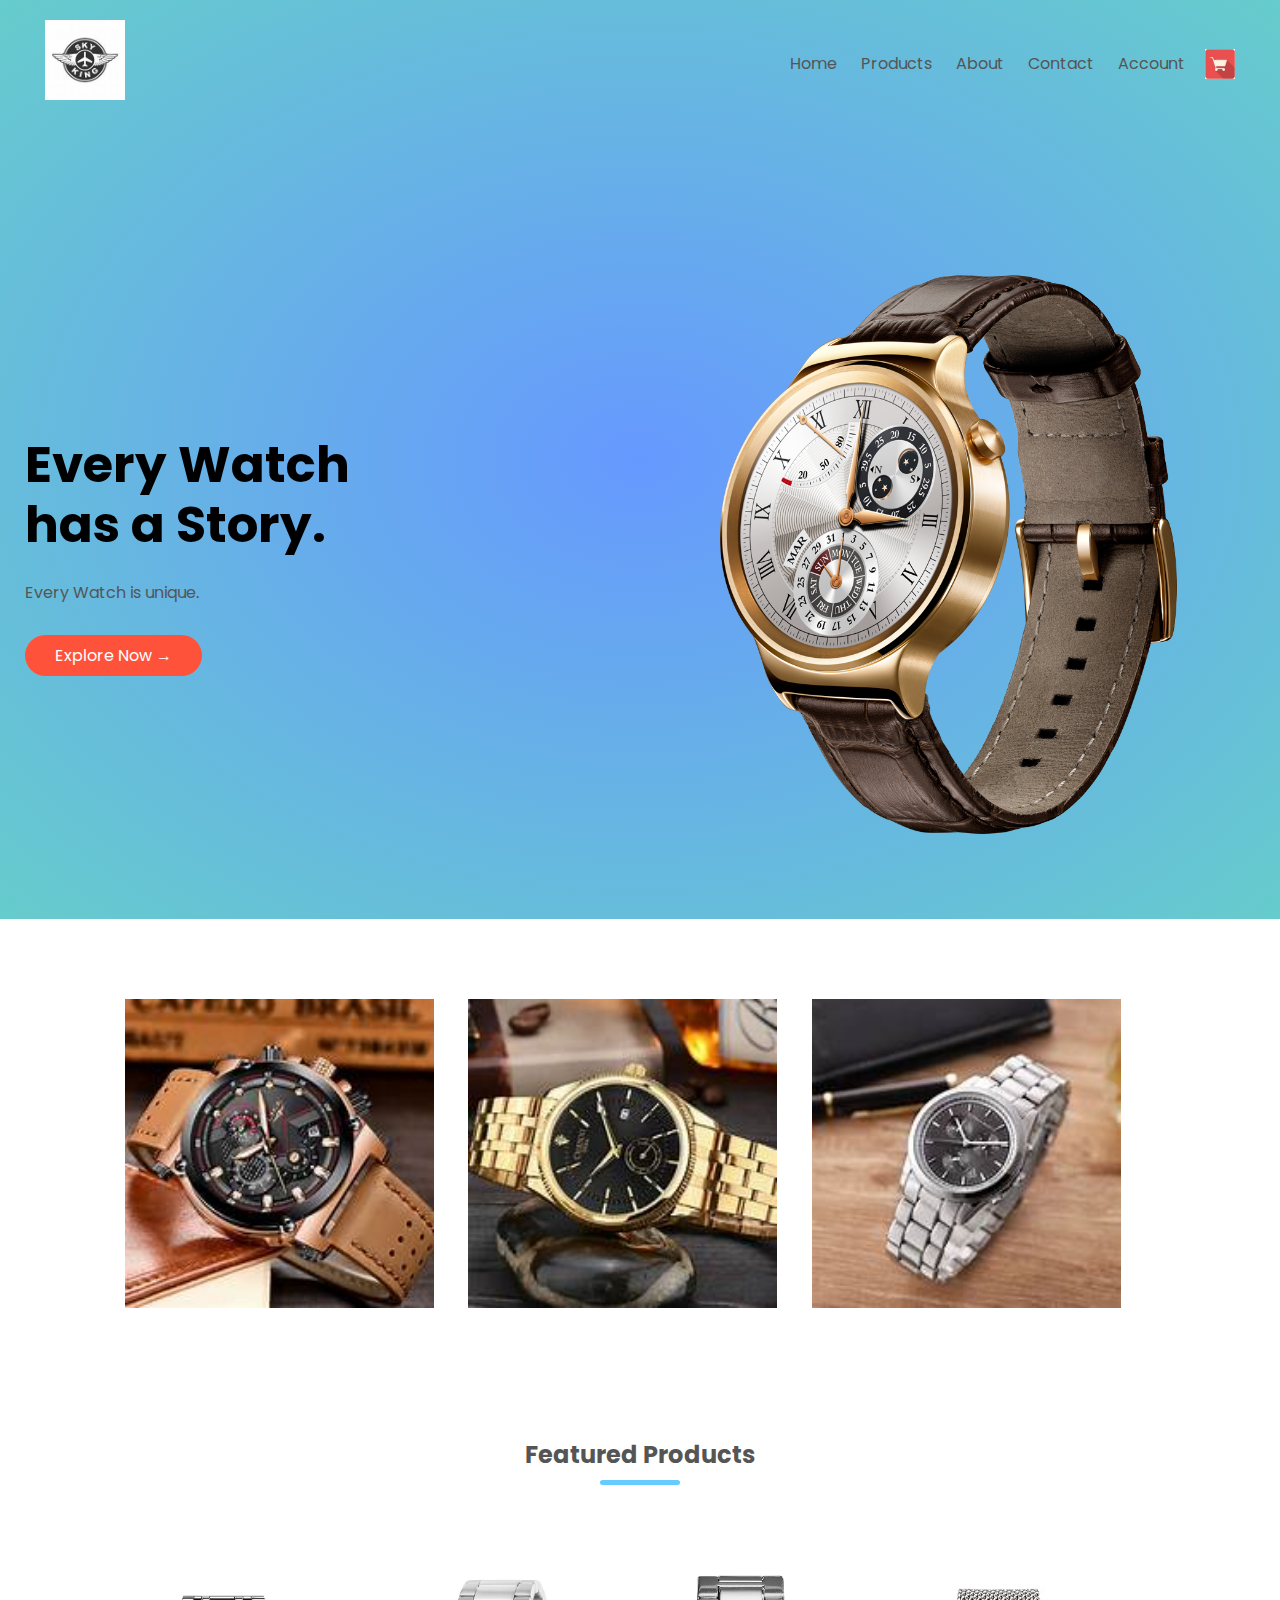
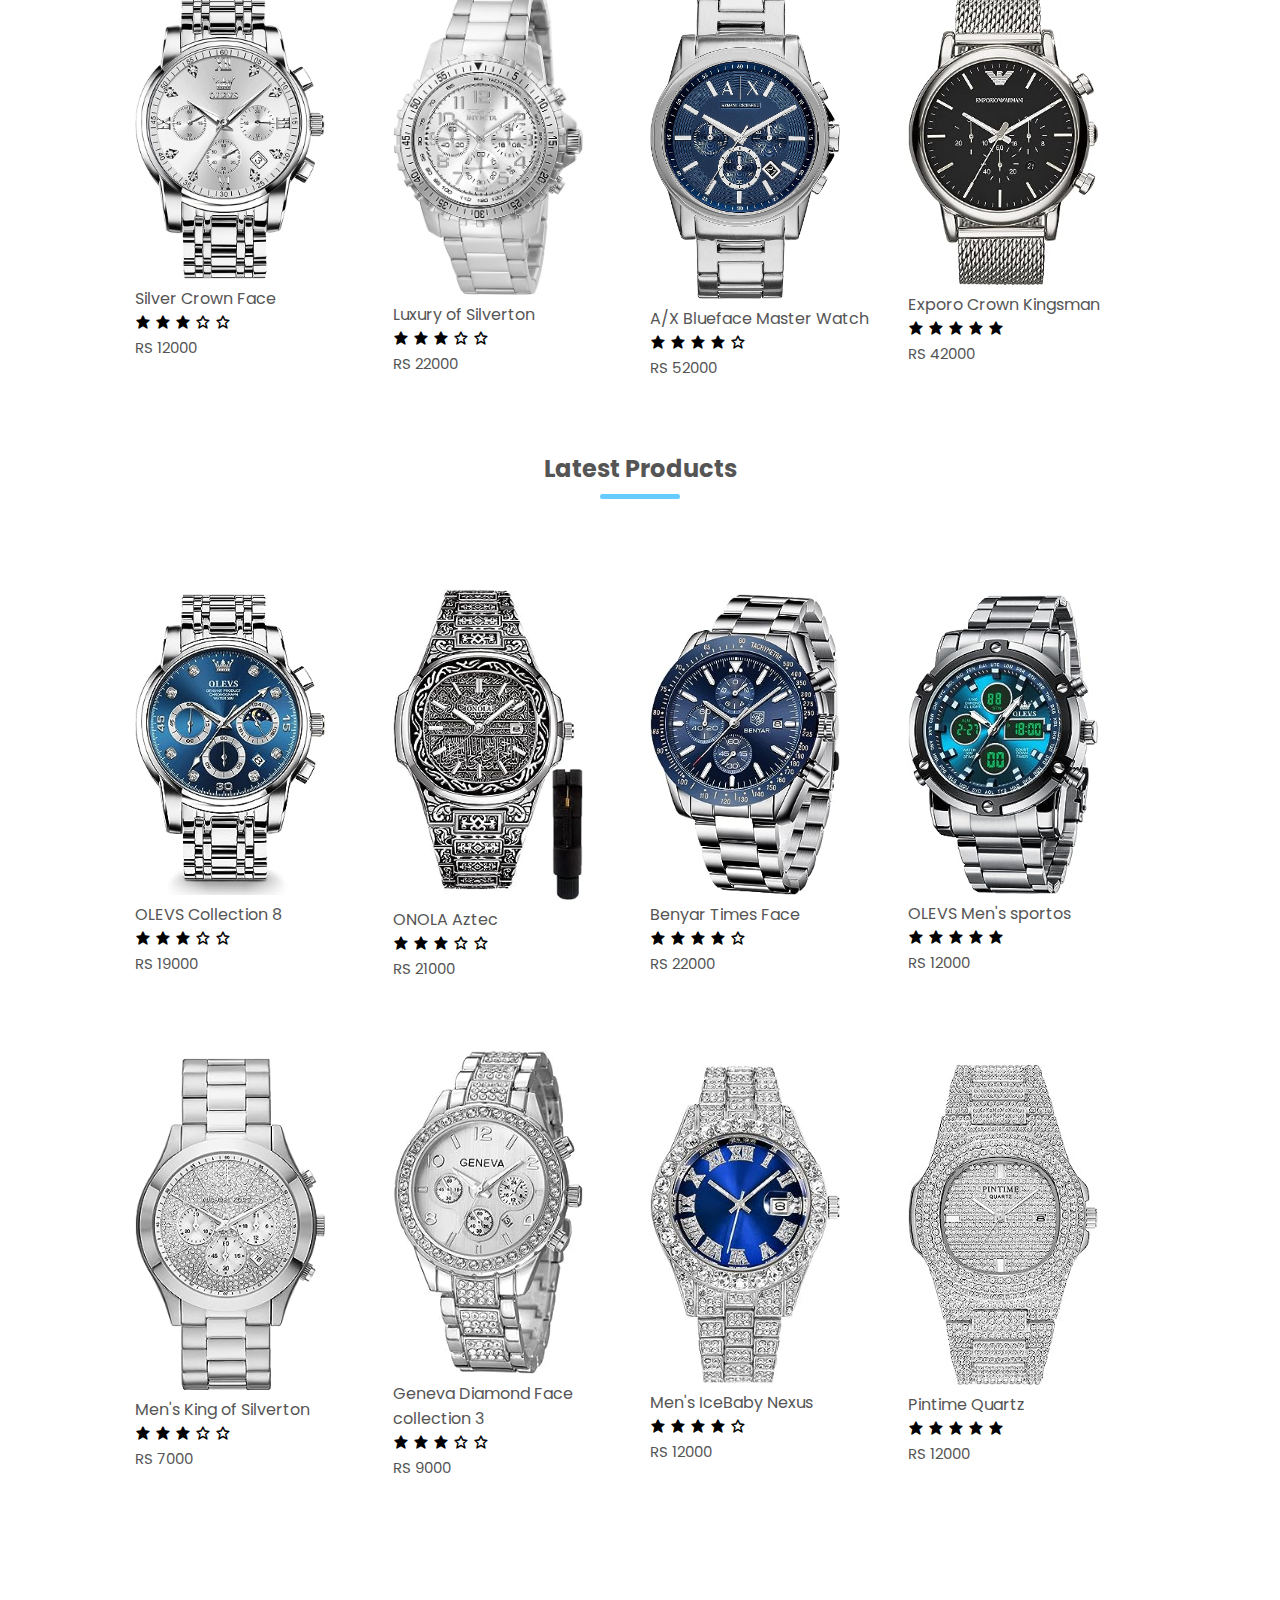
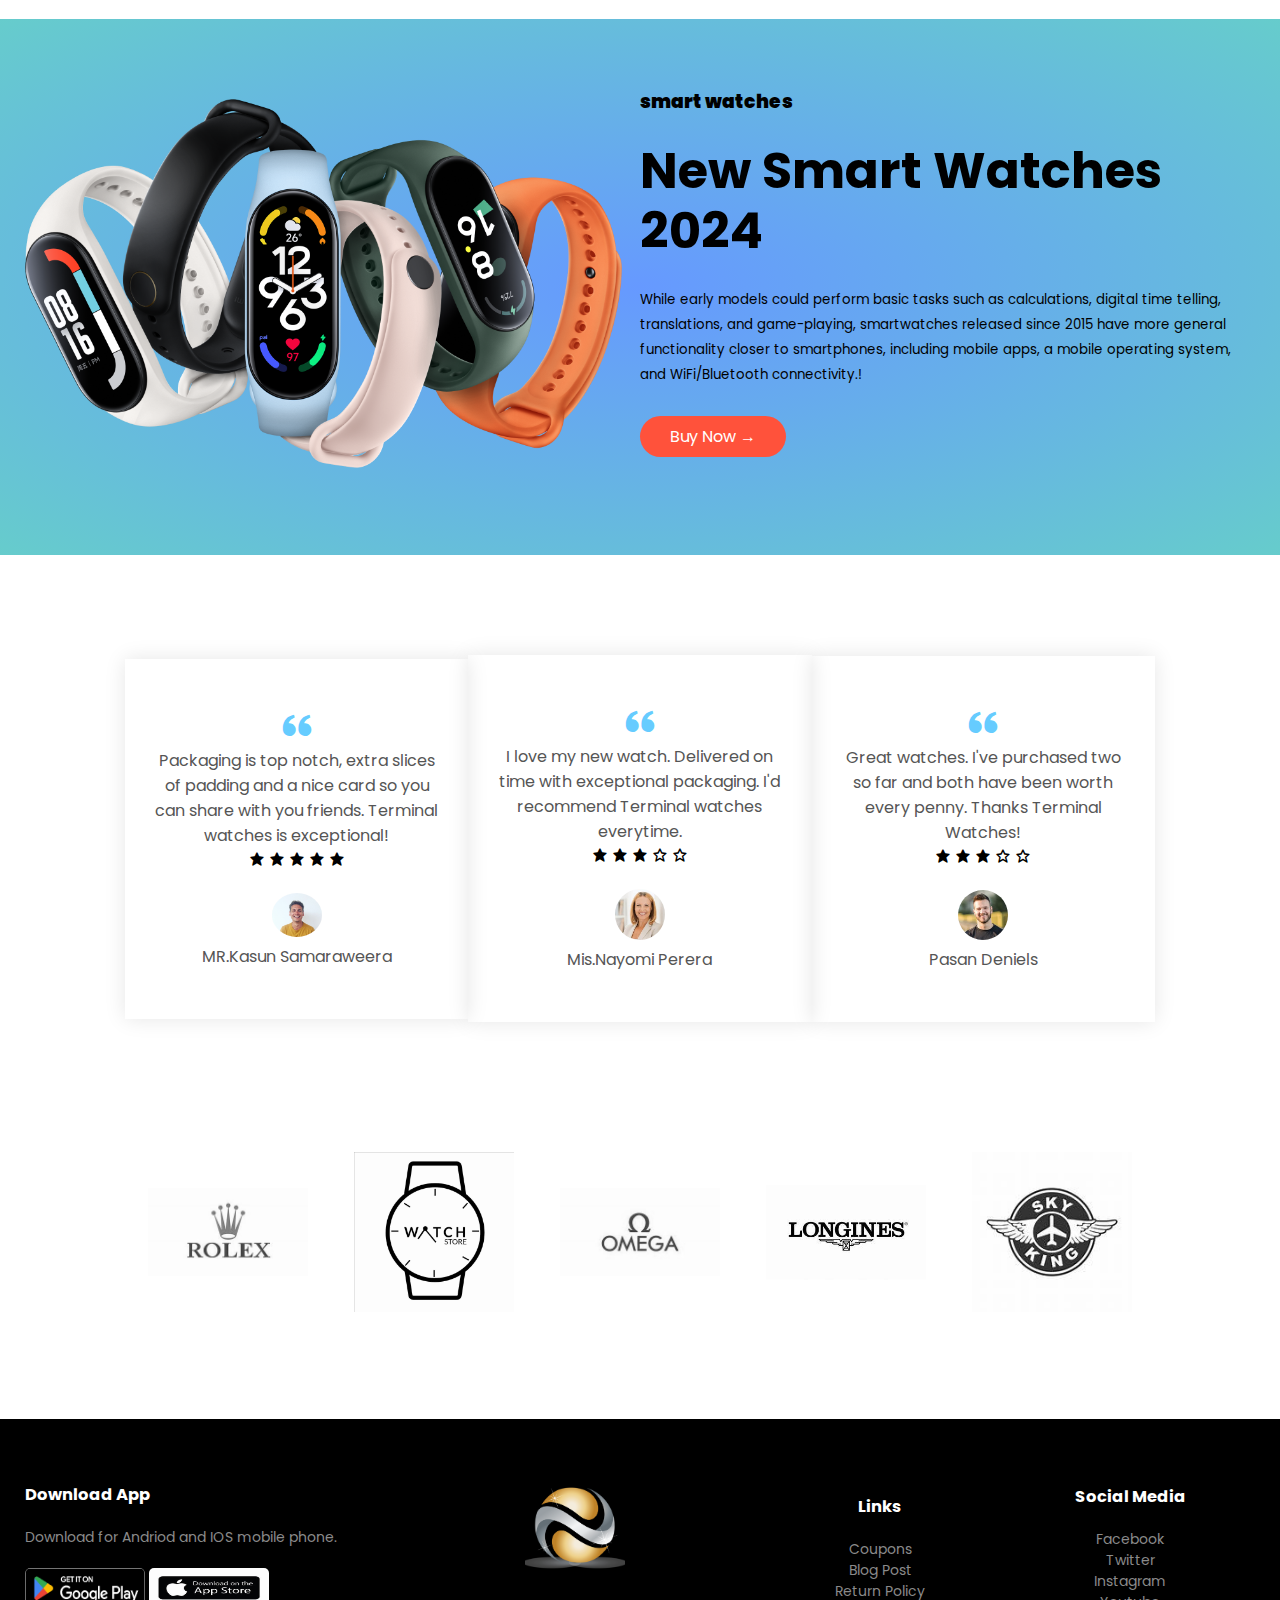
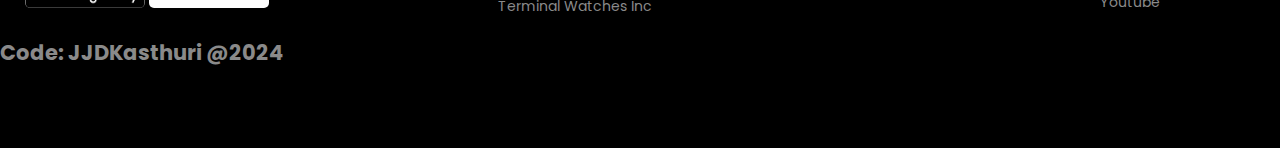
<file: index.html>
<!DOCTYPE html>
<html lang="en">
  <head>
    <meta charset="UTF-8">
    <meta name = "viewport" content="width=device-width, initial-scale=1.0">
    <title>Shopping</title>
    <link rel="stylesheet" href="style.css">
    <link rel="stylesheet"  href='https://unpkg.com/boxicons@2.1.4/css/boxicons.min.css'>
  </head>

  <body>

    <div class ="header">

      <div class = "container">
        <div class ="navbar">
          <div class="logo">
            <img src ="images/logo5.jpg" width="80px">
          </div>

          <nav>
            <ul id ="MenuItems">
              <li><a href="Ecommerce.html">Home</a></li>
              <li><a href="Products.html">Products</a></li>
              <li><a href="">About</a></li>
              <li><a href="">Contact</a></li>
              <li><a href="">Account</a></li>
            </ul>
          </nav>

          <img src ="images/cart.jpg" width = " 30px" height = "30px">
          <img src ="images/menu.png" class ="menu" onclick = "menutoggle()">
        </div>

        <div class ="row">
          <div class="col-2">
            <h1>Every Watch <br> has a Story. </h1>
            <p>Every Watch is unique.
            </p>
            <a href="" class ="btn">Explore Now &#8594 </a>
          </div>

          <div class="col-2">
            <img src = "images/image1.png">
          </div>
        </div>
      </div>
    </div>

    <!------------------------------------------------------features---------------------------------------------------------------------------------->


    <div class = "categories">
      <div class = "small-container">
        <div class="row">
          <div class="col-3">
            <img src = "images/cat1.jpg">
          </div>
          <div class="col-3">
            <img src = "images/cat2.jpg">
          </div>
          <div class="col-3">
            <img src = "images/cat3.jpg">
          </div>
        </div>
      </div>
    </div>

    <!-----------------------------------------------------feature products---------------------------------------------------------------------------->


    <div class ="small-container">
      <h2 class = "title">Featured Products</h2>
      <div class="row">
        <div class = "col-4">
          <a href ="ProductDetails2.html">  <img src="images/product-1.jpg"></a>
          <h4>Silver Crown Face</h4>
          <div class="rating">
            <i class='bx bxs-star' ></i>
            <i class='bx bxs-star' ></i>
            <i class='bx bxs-star' ></i>
            <i class='bx bx-star'></i>
            <i class='bx bx-star'></i>
          </div>
          <p>RS 12000</p>
        </div>

        <div class = "col-4">
          <img src="images/product-2.jpg">
          <h4>Luxury of Silverton</h4>
          <div class="rating">
            <i class='bx bxs-star' ></i>
            <i class='bx bxs-star' ></i>
            <i class='bx bxs-star' ></i>
            <i class='bx bx-star'></i>
            <i class='bx bx-star'></i>
          </div>
          <p>RS 22000</p>
        </div>

        <div class = "col-4">
          <img src="images/product-3.jpg">
          <h4>A/X Blueface Master Watch</h4>
          <div class="rating">
            <i class='bx bxs-star' ></i>
            <i class='bx bxs-star' ></i>
            <i class='bx bxs-star' ></i>
            <i class='bx bxs-star' ></i>
            <i class='bx bx-star'></i>
          </div>
          <p>RS 52000</p>
        </div>

        <div class = "col-4">
          <img src="images/product-4.jpg">
          <br>  
          <h4>Exporo Crown Kingsman</h4>
          <div class="rating">
            <i class='bx bxs-star' ></i>
            <i class='bx bxs-star' ></i>
            <i class='bx bxs-star' ></i>
            <i class='bx bxs-star' ></i>
            <i class='bx bxs-star' ></i>
          </div>
          <p>RS 42000</p>
        </div>
      </div>

      <h2 class = "title">Latest Products</h2>
      <div class="row">
        <div class = "col-4">
          <a href ="ProductDetails.html"> <img src="images/product-5.jpg"></a>
          <h4>OLEVS Collection 8</h4>
          <div class="rating">
            <i class='bx bxs-star' ></i>
            <i class='bx bxs-star' ></i>
            <i class='bx bxs-star' ></i>
            <i class='bx bx-star'></i>
            <i class='bx bx-star'></i>
          </div>
          <p>RS 19000</p>
        </div>

        <div class = "col-4">
          <img src="images/product-6.jpg">
          <h4>ONOLA Aztec</h4>
          <div class="rating">
            <i class='bx bxs-star' ></i>
            <i class='bx bxs-star' ></i>
            <i class='bx bxs-star' ></i>
            <i class='bx bx-star'></i>
            <i class='bx bx-star'></i>
          </div>
          <p>RS 21000</p>
        </div>

        <div class = "col-4">
          <img src="images/product-7.jpg">
          <h4>Benyar Times Face</h4>
          <div class="rating">
            <i class='bx bxs-star' ></i>
            <i class='bx bxs-star' ></i>
            <i class='bx bxs-star' ></i>
            <i class='bx bxs-star' ></i>
            <i class='bx bx-star'></i>
          </div>
          <p>RS 22000</p>
        </div>

        <div class = "col-4">
          <img src="images/product-8.jpg">
          <h4>OLEVS Men's sportos</h4>
          <div class="rating">
            <i class='bx bxs-star' ></i>
            <i class='bx bxs-star' ></i>
            <i class='bx bxs-star' ></i>
            <i class='bx bxs-star' ></i>
            <i class='bx bxs-star' ></i>
          </div>
          <p>RS 12000</p>
        </div>
      </div>

      <div class="row">
        <div class = "col-4">
          <img src="images/product-9.jpg">
          <h4>Men's King of Silverton</h4>
          <div class="rating">
            <i class='bx bxs-star' ></i>
            <i class='bx bxs-star' ></i>
            <i class='bx bxs-star' ></i>
            <i class='bx bx-star'></i>
            <i class='bx bx-star'></i>
          </div>
          <p>RS 7000</p>
        </div>

        <div class = "col-4">
          <img src="images/product-10.jpg">
          <h4>Geneva Diamond Face collection 3</h4>
          <div class="rating">
            <i class='bx bxs-star' ></i>
            <i class='bx bxs-star' ></i>
            <i class='bx bxs-star' ></i>
            <i class='bx bx-star'></i>
            <i class='bx bx-star'></i>
          </div>
          <p>RS 9000</p>
        </div>

        <div class = "col-4">
          <img src="images/product-11.jpg">
          <h4>Men's IceBaby Nexus</h4>
          <div class="rating">
            <i class='bx bxs-star' ></i>
            <i class='bx bxs-star' ></i>
            <i class='bx bxs-star' ></i>
            <i class='bx bxs-star' ></i>
            <i class='bx bx-star'></i>
          </div>
          <p>RS 12000</p>
        </div>

        <div class = "col-4">
          <img src="images/product-12.jpg">
          <h4>Pintime Quartz</h4>
          <div class="rating">
            <i class='bx bxs-star' ></i>
            <i class='bx bxs-star' ></i>
            <i class='bx bxs-star' ></i>
            <i class='bx bxs-star' ></i>
            <i class='bx bxs-star' ></i>
          </div>
          <p>RS 12000</p>
        </div>
      </div>
    </div>

    <!-------------------------------------------------------------offer------------------------------------------------------------------------------------->


    <div class="offer">
      <div class="small container">
        <div class="row">
          <div class="col-2">
            <img src ="images/exclusive.png" class =" offer-img" width ="97%">
          </div>

          <div class ="col-2">
            <p> <h3><b>smart watches</b></h3> </p>
            <h1> New Smart Watches 2024</h1>
            <small>While early models could perform basic tasks such as calculations, digital time telling, translations, and game-playing, smartwatches released since 2015 have more general functionality closer to smartphones, including mobile apps, a mobile operating system, and WiFi/Bluetooth connectivity.!<br>
            </small>
            <a href=""  class ="btn">Buy Now &#8594;</a>
          </div>
        </div>
      </div>
    </div>

    <!--------------------------------------------------------------Testimonial----------------------------------------------------------------------------------->


    <div class = "testimonial">
      <div class ="small-container">
        <div class="row">
          <div class = "col-3">
            <i class='bx bxs-quote-alt-left' ></i>
            <p>Packaging is top notch, extra slices of padding and a nice card so you can share with you friends.
              Terminal watches is exceptional!
            </p>
            <div class="rating">
              <i class='bx bxs-star' ></i>
              <i class='bx bxs-star' ></i>
              <i class='bx bxs-star' ></i>
              <i class='bx bxs-star'></i>
              <i class='bx bxs-star'></i>
            </div>
            <img src="images/user-1.png">
            <h4>MR.Kasun Samaraweera</h4>
          </div>

          <div class = "col-3">
            <i class='bx bxs-quote-alt-left' ></i>
            <p> I love my new watch. Delivered on time with exceptional packaging. I'd recommend Terminal watches everytime.
            </p>
            <div class="rating">
              <i class='bx bxs-star' ></i>
              <i class='bx bxs-star' ></i>
              <i class='bx bxs-star' ></i>
              <i class='bx bx-star'></i>
              <i class='bx bx-star'></i>
            </div>
            <img src="images/user-2.jpg">
            <h4>Mis.Nayomi Perera</h4>
          </div>

          <div class = "col-3">
            <i class='bx bxs-quote-alt-left' ></i>
            <p>Great watches. I've purchased two so far and both have been worth every penny. Thanks Terminal Watches!
            <div class="rating">
              <i class='bx bxs-star' ></i>
              <i class='bx bxs-star' ></i>
              <i class='bx bxs-star' ></i>
              <i class='bx bx-star'></i>
              <i class='bx bx-star'></i>
            </div>
            <img src="images/user-3.jpg"  >
            <h4>Pasan Deniels</h4>
          </div>
        </div>
      </div>
    </div>

    <!-------------------------------------------------------------Brands--------------------------------------------------------------------------------------->


    <div class ="brands">
      <div class="small-container">
        <div class="row">
          <div class="col-5">
            <img src ="images/logo1.jpg">
          </div>
          <div class="col-5">
            <img src ="images/logo2.jpg">
          </div>
          <div class="col-5">
            <img src ="images/logo3.jpg">
          </div>
          <div class="col-5">
            <img src ="images/logo4.jpg">
          </div>
          <div class="col-5">
            <img src ="images/logo5.jpg">
          </div>
        </div>
      </div>
    </div>

    <!----------------------------------------------------------------footer------------------------------------------------------------------------------------>


    <div class="footer">
      <div class = "container">
        <div class = "row">
          <div class ="footer-col-1">
            <h3>Download App</h3>
            <p>Download for Andriod and IOS mobile phone.</p>
            <div class ="app-logo">
              <img src ="images/app-logo.png">
              <img src ="images/app-store2.jpg">
            </div>
          </div>

          <div class ="footer-col-2">
            <img src ="images/logo.png">
            <p>Terminal Watches Inc</p>
          </div>

          <div class ="footer-col-3">
            <h3>Links</h3>
            <ul>
              <li>Coupons</li>
              <li>Blog Post</li>
              <li>Return Policy</li>
             
            </ul>
          </div>

          <div class ="footer-col-4">
            <h3>Social Media</h3>
            <ul>
              <li>Facebook</li>
              <li>Twitter</li>
              <li>Instagram</li>
              <li>Youtube</li>
            </ul>
            
          </div>
        </div>
      </div>
      <h2> Code: JJDKasthuri @2024</h2>
    </div>

    <script>
      var MenuItems = document.getElementById("MenuItems");
      
      MenuItems.style.maxHeight = "0px";
      
      function menutoggle(){
          if(MenuItems.style.maxHeight == "0px")
          {
              MenuItems.style.maxHeight = "200px";
          }
          else
          {
              MenuItems.style.maxHeight ="0px";
          }
      }
    </script>

  </body>
</html>
</file>
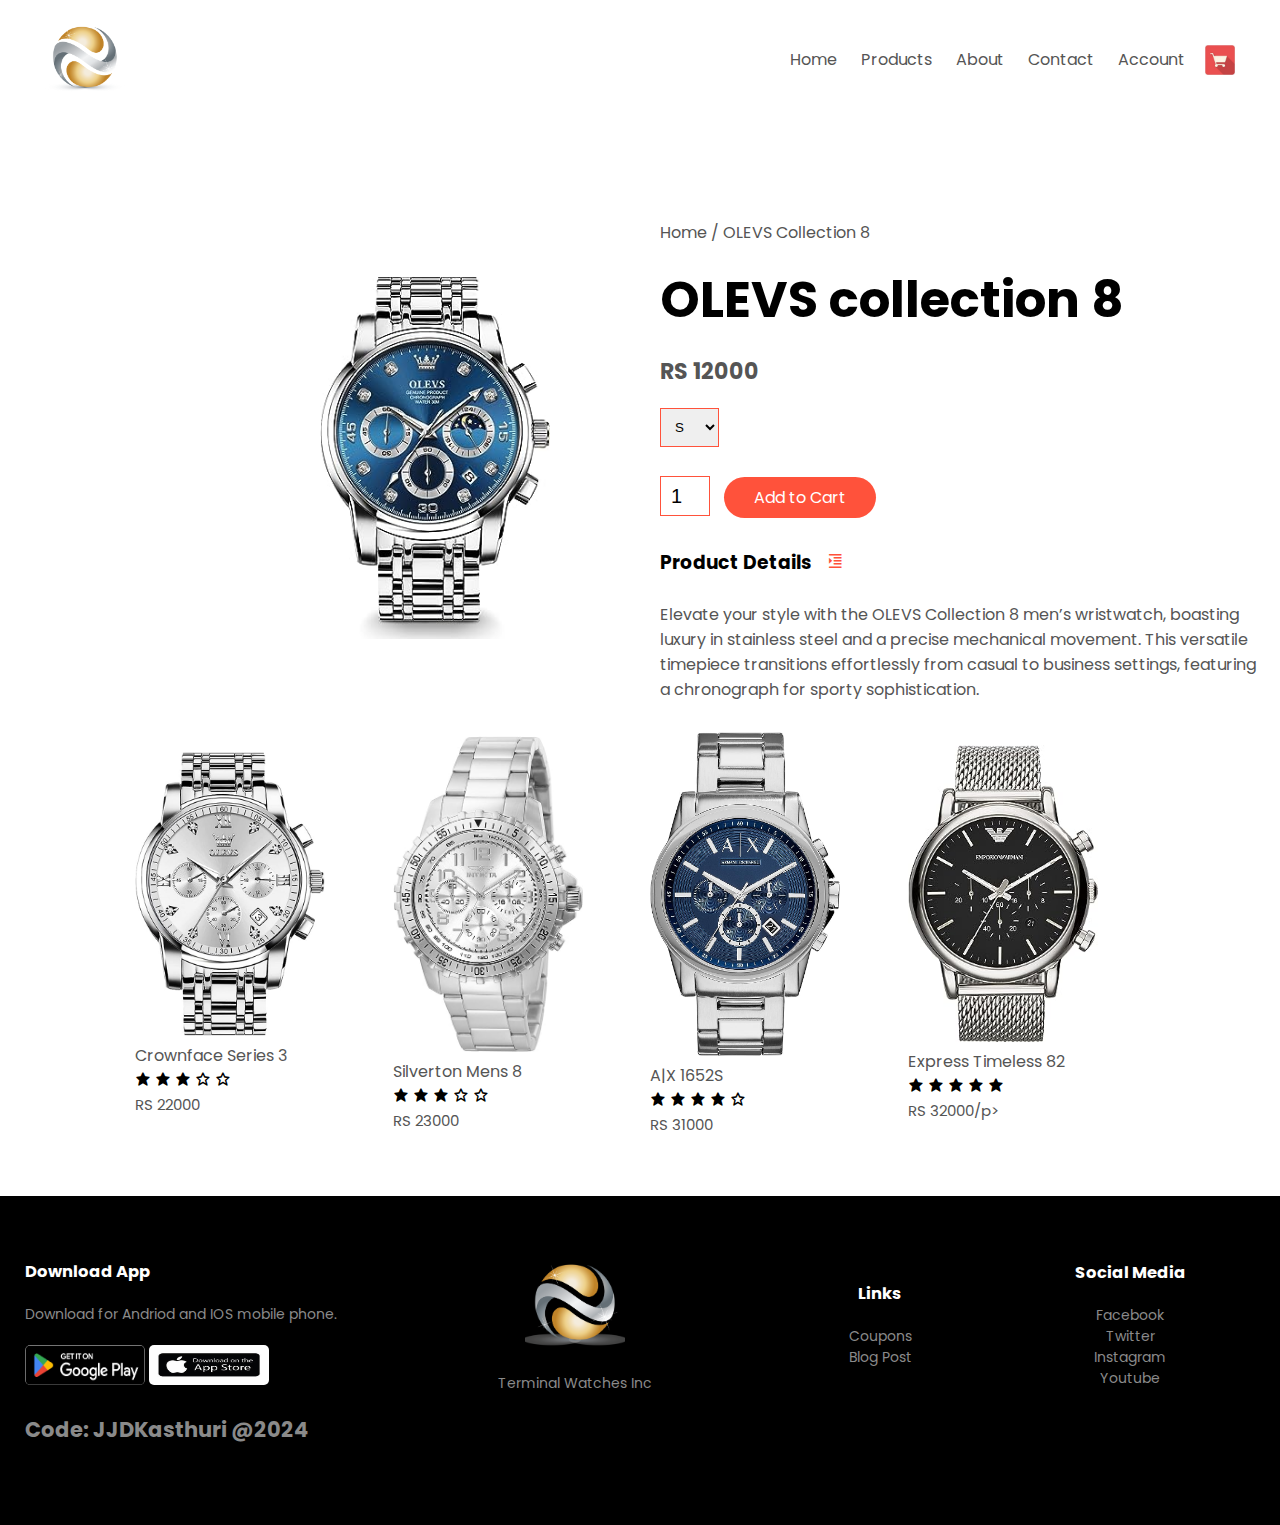
<file: ProductDetails.html>
<!DOCTYPE html>
<html lang="en">
  <head>
    <meta charset="UTF-8">
    <meta name = "viewport" content="width=device-width, initial-scale=1.0">
    <title>Products</title>
    <link rel="stylesheet" href="style.css">
    <link rel="stylesheet"  href='https://unpkg.com/boxicons@2.1.4/css/boxicons.min.css'>
  </head>
  <body>
    <div class = "container">
      <div class ="navbar">
        <div class="logo">
          <img src ="images/logo.png" width="80px">
        </div>
        <nav>
          <ul id ="MenuItems">
            <li><a href="Ecommerce.html">Home</a></li>
            <li><a href="Products.html">Products</a></li>
            <li><a href="">About</a></li>
            <li><a href="">Contact</a></li>
            <li><a href="">Account</a></li>
          </ul>
        </nav>
        <img src ="images/cart.jpg" width = " 30px" height = "30px">
        <img src ="images/menu.png" class ="menu" onclick = "menutoggle()">
      </div>
    </div>
    <!-----------single product------------>
    <div class = "small-Container single-product">
      <div class = "row">
        <div class = "col-2">
          <img src = "images/product-5.jpg" width ="50%" >
        </div>
        <div class = "col-2">
          <p>Home / OLEVS Collection 8</p>
          <h1>OLEVS collection 8</h1>
          <h4>RS 12000</h4>
          <select>
            <option>S</option>
            <option>M</option>
            <option>L</option>
            <option>XL</option>
          </select>
          <input type="number" value ="1">
          <a href ="" class = "btn"> Add to Cart</a>
          <h3>Product Details <i class='bx bx-right-indent'></i></h3>
          <br>
          <p>Elevate your style with the OLEVS Collection 8 men’s wristwatch, boasting luxury in stainless steel 
            and a precise mechanical movement. This versatile timepiece transitions effortlessly from casual
            to business settings, featuring a chronograph for sporty sophistication.
          </p>
        </div>
      </div>
    </div>
    <div class ="small-container">
      <div class="row">
        <div class = "col-4">
          <img src="images/product-1.jpg">
          <h4>Crownface Series 3</h4>
          <div class="rating">
            <i class='bx bxs-star' ></i>
            <i class='bx bxs-star' ></i>
            <i class='bx bxs-star' ></i>
            <i class='bx bx-star'></i>
            <i class='bx bx-star'></i>
          </div>
          <p>RS 22000</p>
        </div>
        <div class = "col-4">
          <img src="images/product-2.jpg">
          <h4>Silverton Mens 8</h4>
          <div class="rating">
            <i class='bx bxs-star' ></i>
            <i class='bx bxs-star' ></i>
            <i class='bx bxs-star' ></i>
            <i class='bx bx-star'></i>
            <i class='bx bx-star'></i>
          </div>
          <p>RS 23000</p>
        </div>
        <div class = "col-4">
          <img src="images/product-3.jpg">
          <h4>A|X 1652S</h4>
          <div class="rating">
            <i class='bx bxs-star' ></i>
            <i class='bx bxs-star' ></i>
            <i class='bx bxs-star' ></i>
            <i class='bx bxs-star' ></i>
            <i class='bx bx-star'></i>
          </div>
          <p>RS 31000</p>
        </div>
        <div class = "col-4">
          <img src="images/product-4.jpg">
          <h4>Express Timeless 82</h4>
          <div class="rating">
            <i class='bx bxs-star' ></i>
            <i class='bx bxs-star' ></i>
            <i class='bx bxs-star' ></i>
            <i class='bx bxs-star' ></i>
            <i class='bx bxs-star' ></i>
          </div>
          <p>RS 32000/p>
        </div>
      </div>
    </div>
    <!---------------footer----------------->
    <div class="footer">
      <div class = "container">
        <div class = "row">
          <div class ="footer-col-1">
            <h3>Download App</h3>
            <p>Download for Andriod and IOS mobile phone.</p>
            <div class ="app-logo">
              <img src ="images/app-logo.png">
              <img src ="images/app-store2.jpg">
            </div>
          </div>
          <div class ="footer-col-2">
            <img src ="images/logo.png">
            <p>Terminal Watches Inc</p>
          </div>
          <div class ="footer-col-3">
            <h3>Links</h3>
            <ul>
              <li>Coupons</li>
              <li>Blog Post</li>
             
            </ul>
          </div>
          <div class ="footer-col-4">
            <h3>Social Media</h3>
            <ul>
              <li>Facebook</li>
              <li>Twitter</li>
              <li>Instagram</li>
              <li>Youtube</li>
            </ul>
          </div>
        </div>
        <h2> Code: JJDKasthuri @2024</h2>
      </div>
    </div>
    <script>
      var MenuItems = document.getElementById("MenuItems");
      
      MenuItems.style.maxHeight = "0px";
      
      function menutoggle(){
          if(MenuItems.style.maxHeight == "0px")
          {
              MenuItems.style.maxHeight = "200px";
          }
          else
          {
              MenuItems.style.maxHeight ="0px";
          }
      }
    </script>
  </body>
</html>
</file>
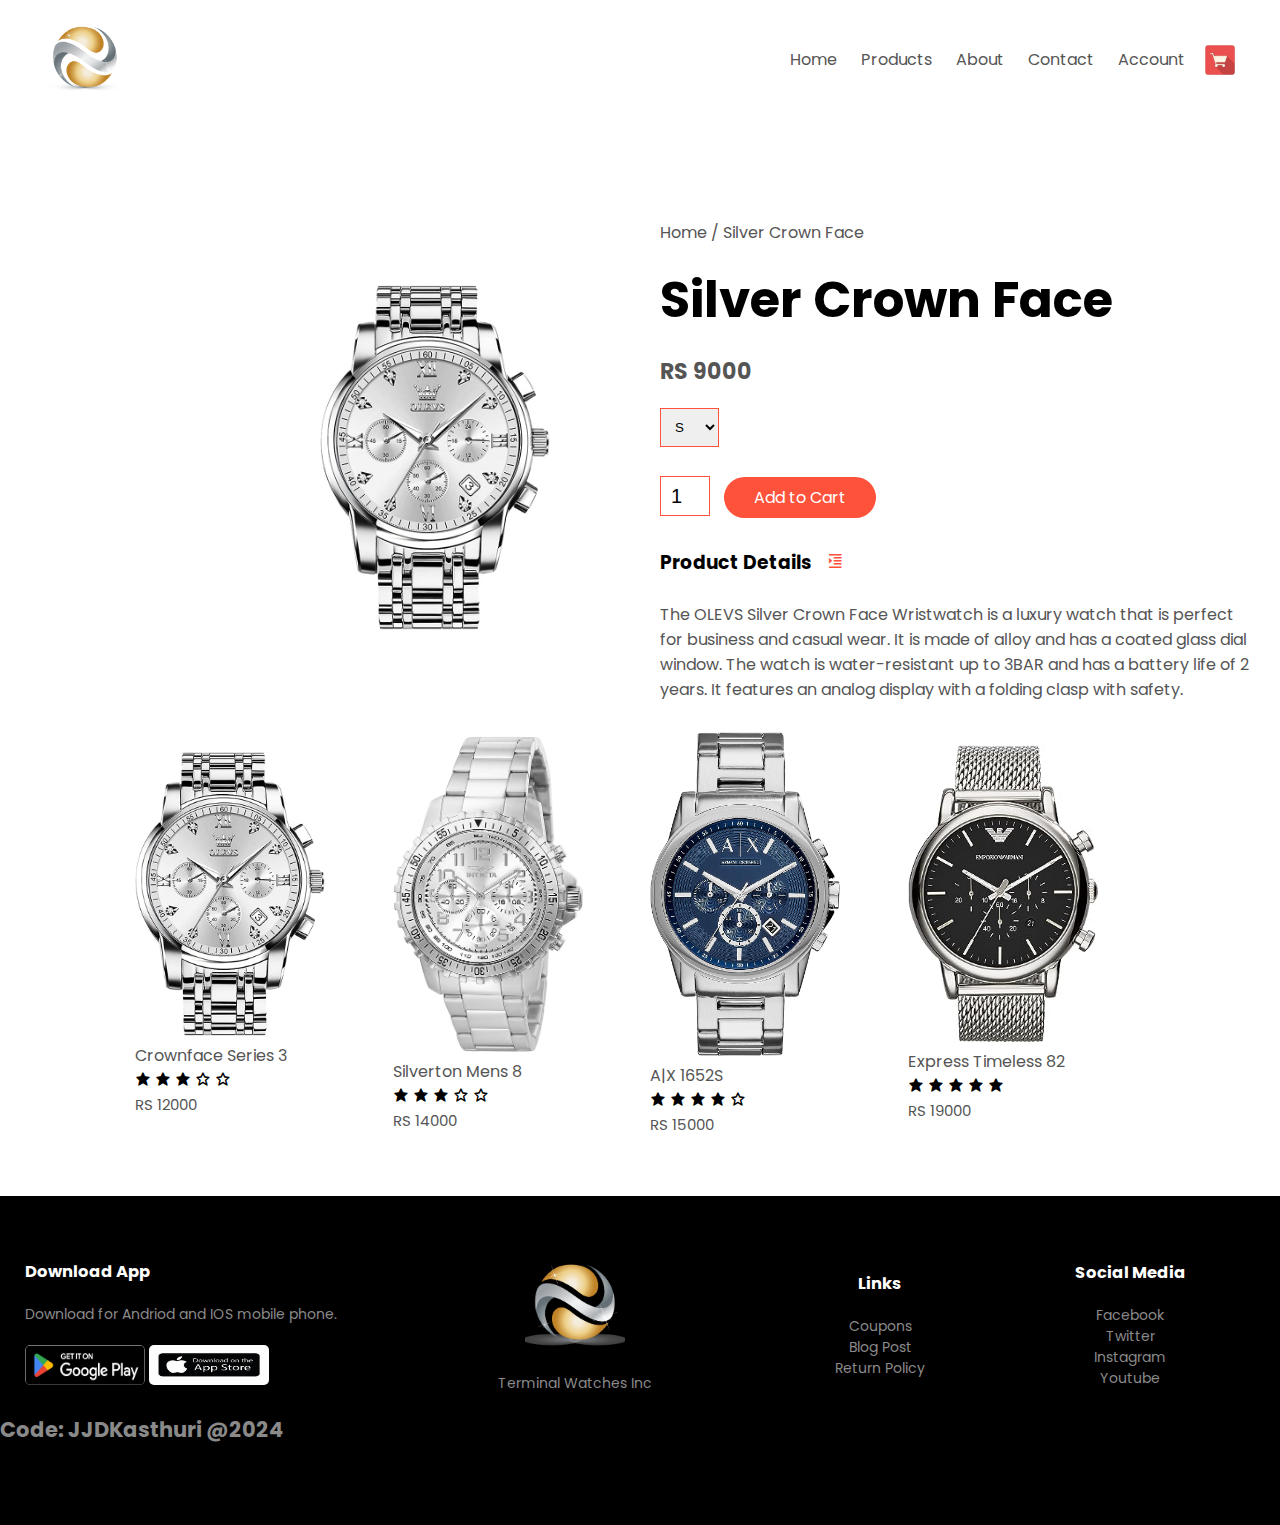
<file: ProductDetails2.html>
<!DOCTYPE html>
<html lang="en">
  <head>
    <meta charset="UTF-8">
    <meta name = "viewport" content="width=device-width, initial-scale=1.0">
    <title>Products</title>
    <link rel="stylesheet" href="style.css">
    <link rel="stylesheet"  href='https://unpkg.com/boxicons@2.1.4/css/boxicons.min.css'>
  </head>
  <body>
    <div class = "container">
      <div class ="navbar">
        <div class="logo">
          <img src ="images/logo.png" width="80px">
        </div>
        <nav>
          <ul id ="MenuItems">
            <li><a href="Ecommerce.html">Home</a></li>
            <li><a href="Products.html">Products</a></li>
            <li><a href="">About</a></li>
            <li><a href="">Contact</a></li>
            <li><a href="">Account</a></li>
          </ul>
        </nav>
        <img src ="images/cart.jpg" width = " 30px" height = "30px">
        <img src ="images/menu.png" class ="menu" onclick = "menutoggle()">
      </div>
    </div>
    <!-----------single product------------>
    <div class = "small-Container single-product">
      <div class = "row">
        <div class = "col-2">
          <img src = "images/product-1.jpg" width ="50%" >
        </div>
        <div class = "col-2">
          <p>Home / Silver Crown Face</p>
          <h1>Silver Crown Face</h1>
          <h4>RS 9000</h4>
          <select>
            <option>S</option>
            <option>M</option>
            <option>L</option>
            <option>XL</option>
          </select>
          <input type="number" value ="1">
          <a href ="" class = "btn"> Add to Cart</a>
          <h3>Product Details <i class='bx bx-right-indent'></i></h3>
          <br>
          <p>The OLEVS Silver Crown Face Wristwatch is a luxury watch that is perfect for business and casual wear. 
            It is made of alloy and has a coated glass dial window. The watch is water-resistant up to 3BAR and has a 
            battery life of 2 years. It features an analog display with a folding clasp with safety.
          </p>
        </div>
      </div>
    </div>
    <div class ="small-container">
      <div class="row">
        <div class = "col-4">
          <img src="images/product-1.jpg">
          <h4>Crownface Series 3</h4>
          <div class="rating">
            <i class='bx bxs-star' ></i>
            <i class='bx bxs-star' ></i>
            <i class='bx bxs-star' ></i>
            <i class='bx bx-star'></i>
            <i class='bx bx-star'></i>
          </div>
          <p>RS 12000</p>
        </div>
        <div class = "col-4">
          <img src="images/product-2.jpg">
          <h4>Silverton Mens 8</h4>
          <div class="rating">
            <i class='bx bxs-star' ></i>
            <i class='bx bxs-star' ></i>
            <i class='bx bxs-star' ></i>
            <i class='bx bx-star'></i>
            <i class='bx bx-star'></i>
          </div>
          <p>RS 14000</p>
        </div>
        <div class = "col-4">
          <img src="images/product-3.jpg">
          <h4>A|X 1652S</h4>
          <div class="rating">
            <i class='bx bxs-star' ></i>
            <i class='bx bxs-star' ></i>
            <i class='bx bxs-star' ></i>
            <i class='bx bxs-star' ></i>
            <i class='bx bx-star'></i>
          </div>
          <p>RS 15000</p>
        </div>
        <div class = "col-4">
          <img src="images/product-4.jpg">
          <h4>Express Timeless 82</h4>
          <div class="rating">
            <i class='bx bxs-star' ></i>
            <i class='bx bxs-star' ></i>
            <i class='bx bxs-star' ></i>
            <i class='bx bxs-star' ></i>
            <i class='bx bxs-star' ></i>
          </div>
          <p>RS 19000</p>
        </div>
      </div>
    </div>
    <!---------------footer----------------->
    <div class="footer">
      <div class = "container">
        <div class = "row">
          <div class ="footer-col-1">
            <h3>Download App</h3>
            <p>Download for Andriod and IOS mobile phone.</p>
            <div class ="app-logo">
              <img src ="images/app-logo.png">
              <img src ="images/app-store2.jpg">
            </div>
          </div>
          <div class ="footer-col-2">
            <img src ="images/logo.png">
            <p>Terminal Watches Inc</p>
          </div>
          <div class ="footer-col-3">
            <h3>Links</h3>
            <ul>
              <li>Coupons</li>
              <li>Blog Post</li>
              <li>Return Policy</li>
            
            </ul>
          </div>
          <div class ="footer-col-4">
            <h3>Social Media</h3>
            <ul>
              <li>Facebook</li>
              <li>Twitter</li>
              <li>Instagram</li>
              <li>Youtube</li>
            </ul>
          </div>
        </div>
      </div>
      <h2> Code: JJDKasthuri @2024</h2>
    </div>
    <script>
      var MenuItems = document.getElementById("MenuItems");
      
      MenuItems.style.maxHeight = "0px";
      
      function menutoggle(){
          if(MenuItems.style.maxHeight == "0px")
          {
              MenuItems.style.maxHeight = "200px";
          }
          else
          {
              MenuItems.style.maxHeight ="0px";
          }
      }
    </script>
</file>
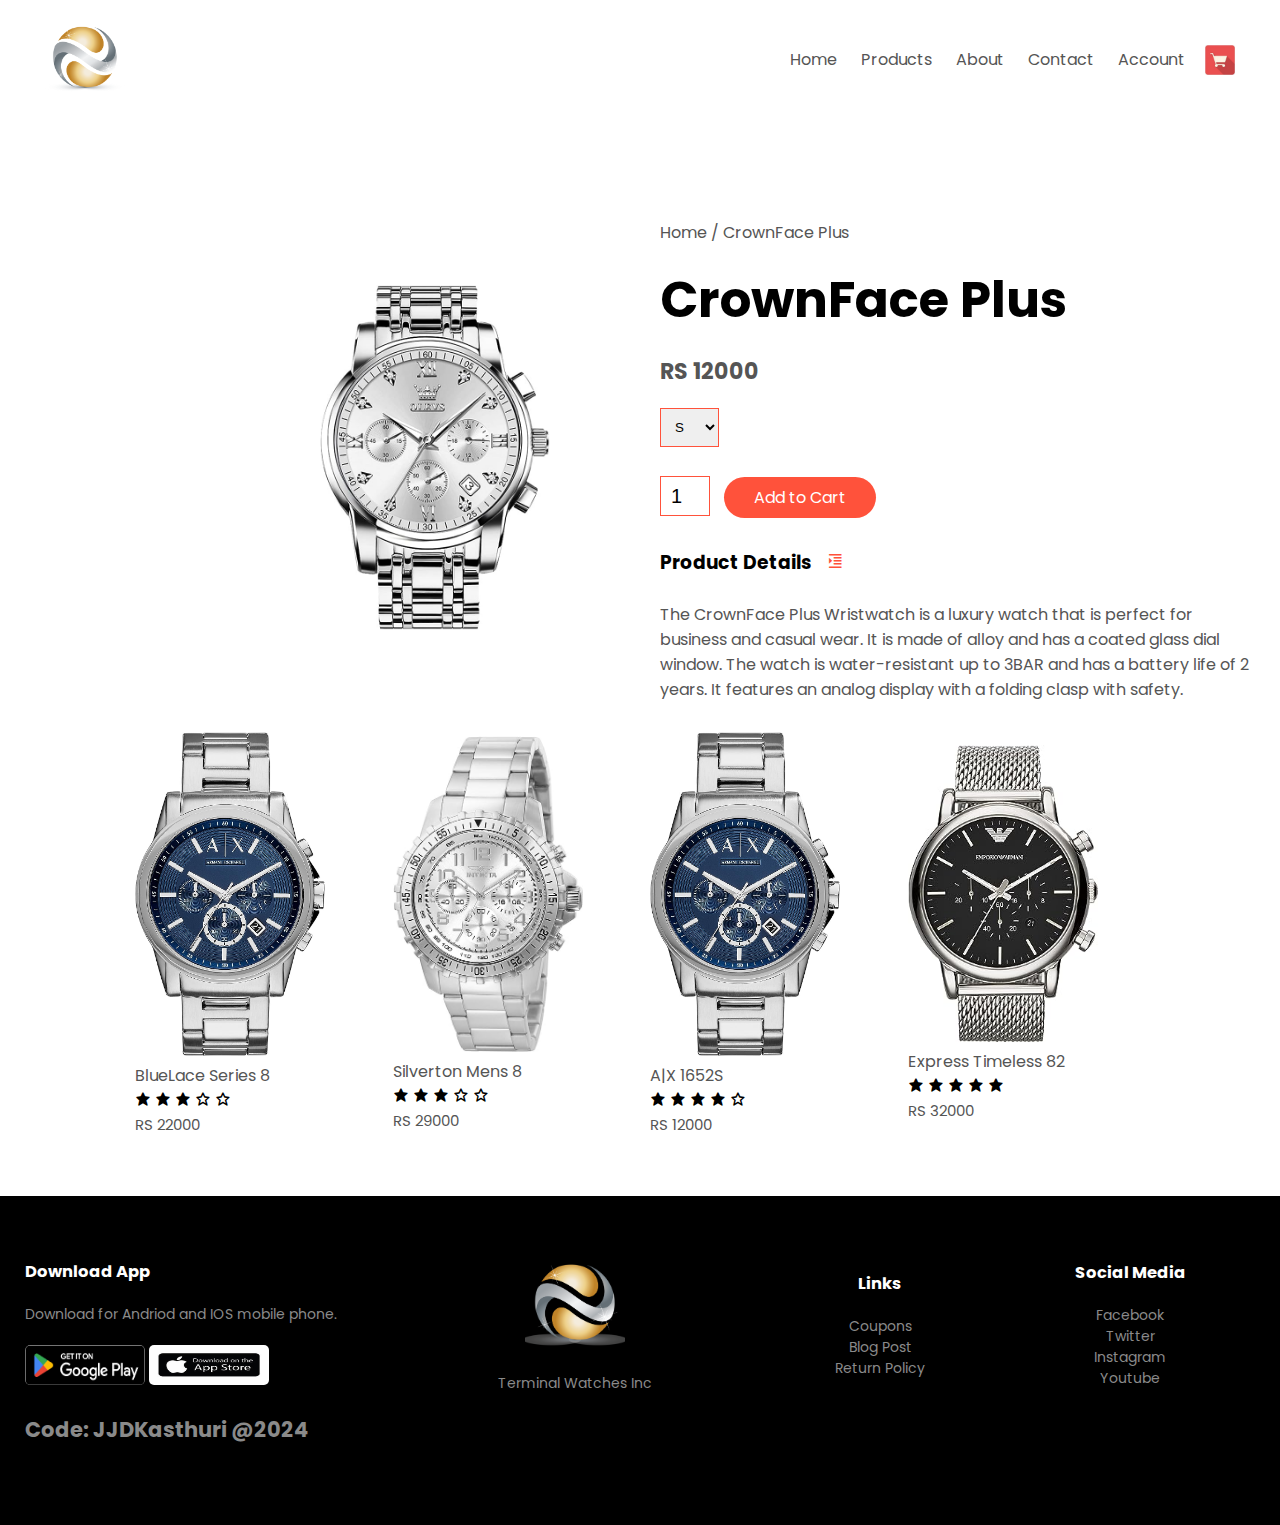
<file: ProductDetails3.html>
<!DOCTYPE html>
<html lang="en">
  <head>
    <meta charset="UTF-8">
    <meta name = "viewport" content="width=device-width, initial-scale=1.0">
    <title>Products</title>
    <link rel="stylesheet" href="style.css">
    <link rel="stylesheet"  href='https://unpkg.com/boxicons@2.1.4/css/boxicons.min.css'>
  </head>
  <body>
    <div class = "container">
      <div class ="navbar">
        <div class="logo">
          <img src ="images/logo.png" width="80px">
        </div>
        <nav>
          <ul id ="MenuItems">
            <li><a href="Ecommerce.html">Home</a></li>
            <li><a href="Products.html">Products</a></li>
            <li><a href="">About</a></li>
            <li><a href="">Contact</a></li>
            <li><a href="">Account</a></li>
          </ul>
        </nav>
        <img src ="images/cart.jpg" width = " 30px" height = "30px">
        <img src ="images/menu.png" class ="menu" onclick = "menutoggle()">
      </div>
    </div>
    <!-----------single product------------>
    <div class = "small-Container single-product">
      <div class = "row">
        <div class = "col-2">
          <img src = "images/product-1.jpg" width ="50%" >
        </div>
        <div class = "col-2">
          <p>Home / CrownFace Plus</p>
          <h1>CrownFace Plus</h1>
          <h4>RS 12000</h4>
          <select>
            <option>S</option>
            <option>M</option>
            <option>L</option>
            <option>XL</option>
          </select>
          <input type="number" value ="1">
          <a href ="" class = "btn"> Add to Cart</a>
          <h3>Product Details <i class='bx bx-right-indent'></i></h3>
          <br>
          <p>The CrownFace Plus Wristwatch is a luxury watch that is perfect for business and casual wear.
            It is made of alloy and has a coated glass dial window. 
            The watch is water-resistant up to 3BAR and has a battery life of 2 years. 
            It features an analog display with a folding clasp with safety.
          </p>
        </div>
      </div>
    </div>
    <div class ="small-container">
      <div class="row">
        <div class = "col-4">
          <img src="images/product-3.jpg">
          <h4>BlueLace Series 8</h4>
          <div class="rating">
            <i class='bx bxs-star' ></i>
            <i class='bx bxs-star' ></i>
            <i class='bx bxs-star' ></i>
            <i class='bx bx-star'></i>
            <i class='bx bx-star'></i>
          </div>
          <p>RS 22000</p>
        </div>
        <div class = "col-4">
          <img src="images/product-2.jpg">
          <h4>Silverton Mens 8</h4>
          <div class="rating">
            <i class='bx bxs-star' ></i>
            <i class='bx bxs-star' ></i>
            <i class='bx bxs-star' ></i>
            <i class='bx bx-star'></i>
            <i class='bx bx-star'></i>
          </div>
          <p>RS 29000</p>
        </div>
        <div class = "col-4">
          <img src="images/product-3.jpg">
          <h4>A|X 1652S</h4>
          <div class="rating">
            <i class='bx bxs-star' ></i>
            <i class='bx bxs-star' ></i>
            <i class='bx bxs-star' ></i>
            <i class='bx bxs-star' ></i>
            <i class='bx bx-star'></i>
          </div>
          <p>RS 12000</p>
        </div>
        <div class = "col-4">
          <img src="images/product-4.jpg">
          <h4>Express Timeless 82</h4>
          <div class="rating">
            <i class='bx bxs-star' ></i>
            <i class='bx bxs-star' ></i>
            <i class='bx bxs-star' ></i>
            <i class='bx bxs-star' ></i>
            <i class='bx bxs-star' ></i>
          </div>
          <p>RS 32000</p>
        </div>
      </div>
    </div>
    <!---------------footer----------------->
    <div class="footer">
      <div class = "container">
        <div class = "row">
          <div class ="footer-col-1">
            <h3>Download App</h3>
            <p>Download for Andriod and IOS mobile phone.</p>
            <div class ="app-logo">
              <img src ="images/app-logo.png">
              <img src ="images/app-store2.jpg">
            </div>
          </div>
          <div class ="footer-col-2">
            <img src ="images/logo.png">
            <p>Terminal Watches Inc</p>
          </div>
          <div class ="footer-col-3">
            <h3>Links</h3>
            <ul>
              <li>Coupons</li>
              <li>Blog Post</li>
              <li>Return Policy</li>
            
            </ul>
          </div>
          <div class ="footer-col-4">
            <h3>Social Media</h3>
            <ul>
              <li>Facebook</li>
              <li>Twitter</li>
              <li>Instagram</li>
              <li>Youtube</li>
            </ul>
          </div>
        </div>
        <h2> Code: JJDKasthuri @2024</h2>
      </div>
    </div>
    <script>
      var MenuItems = document.getElementById("MenuItems");
      
      MenuItems.style.maxHeight = "0px";
      
      function menutoggle(){
          if(MenuItems.style.maxHeight == "0px")
          {
              MenuItems.style.maxHeight = "200px";
          }
          else
          {
              MenuItems.style.maxHeight ="0px";
          }
      }
    </script>
</file>
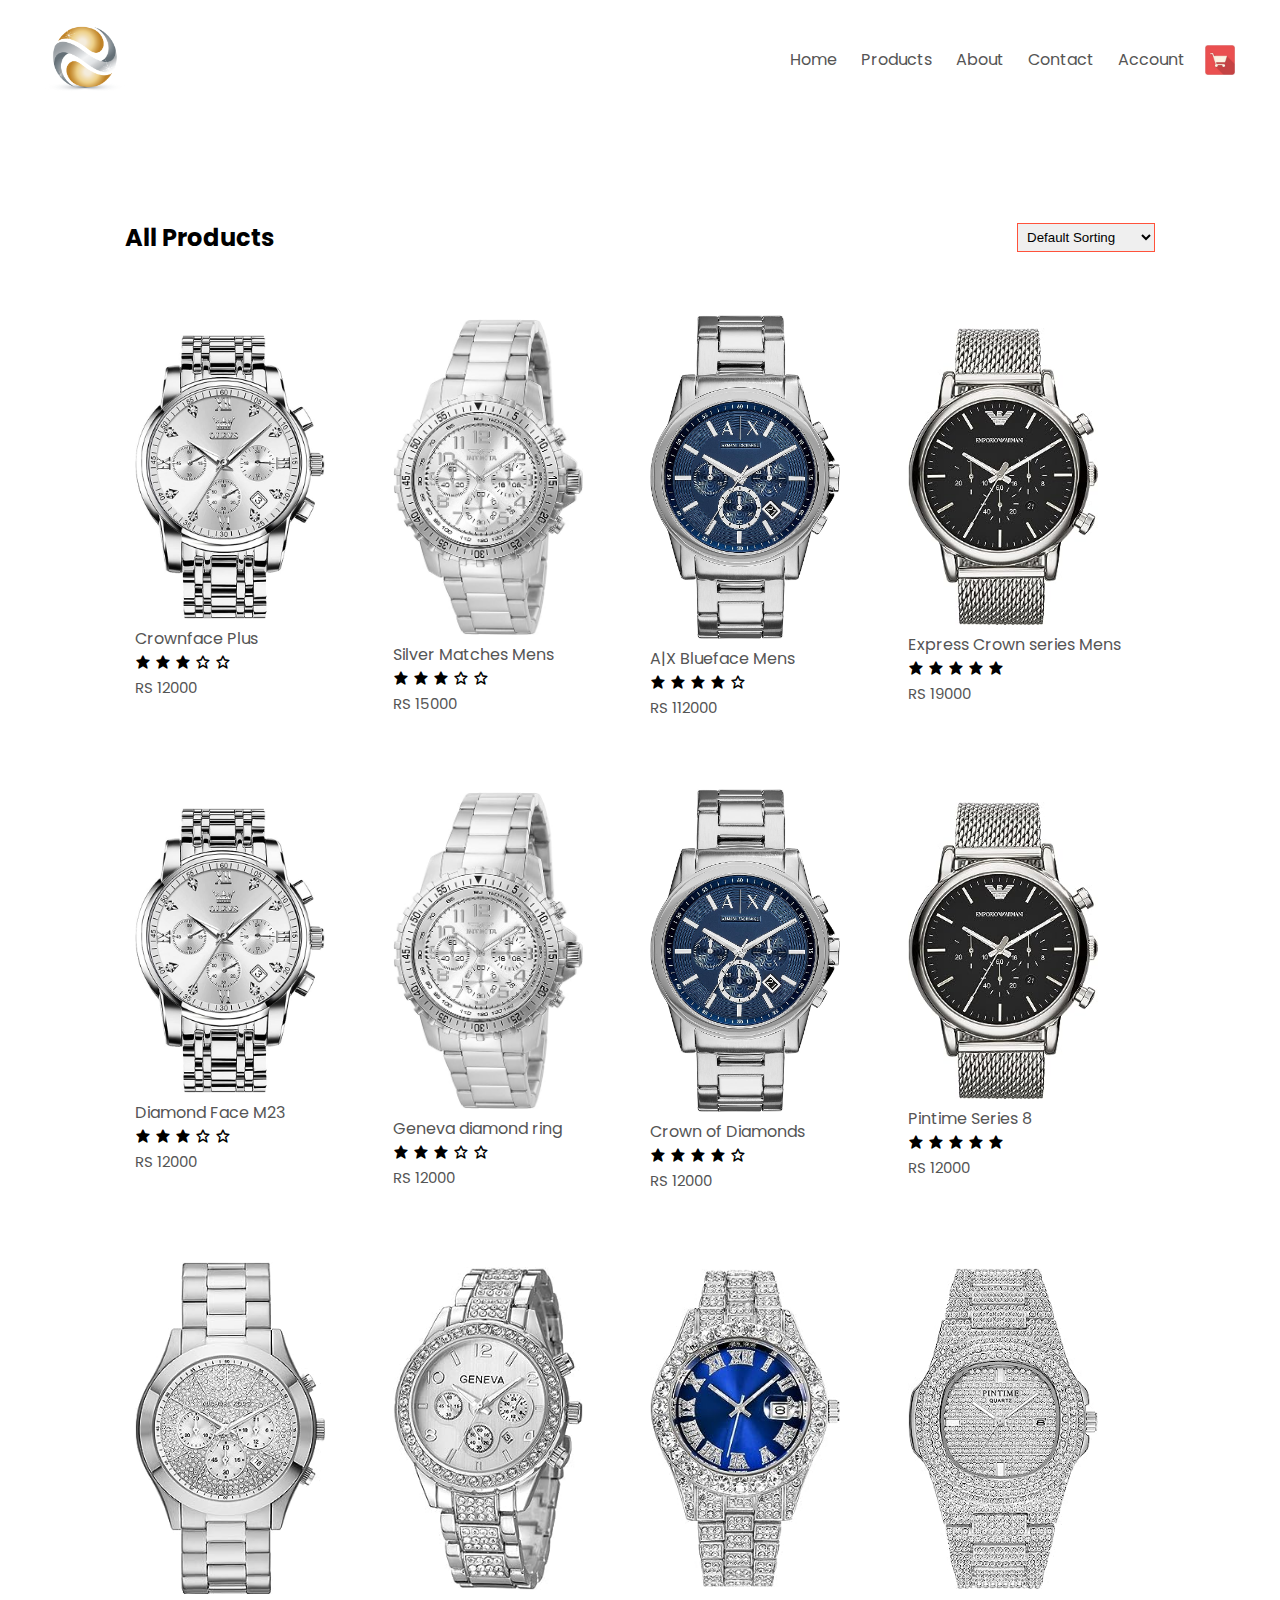
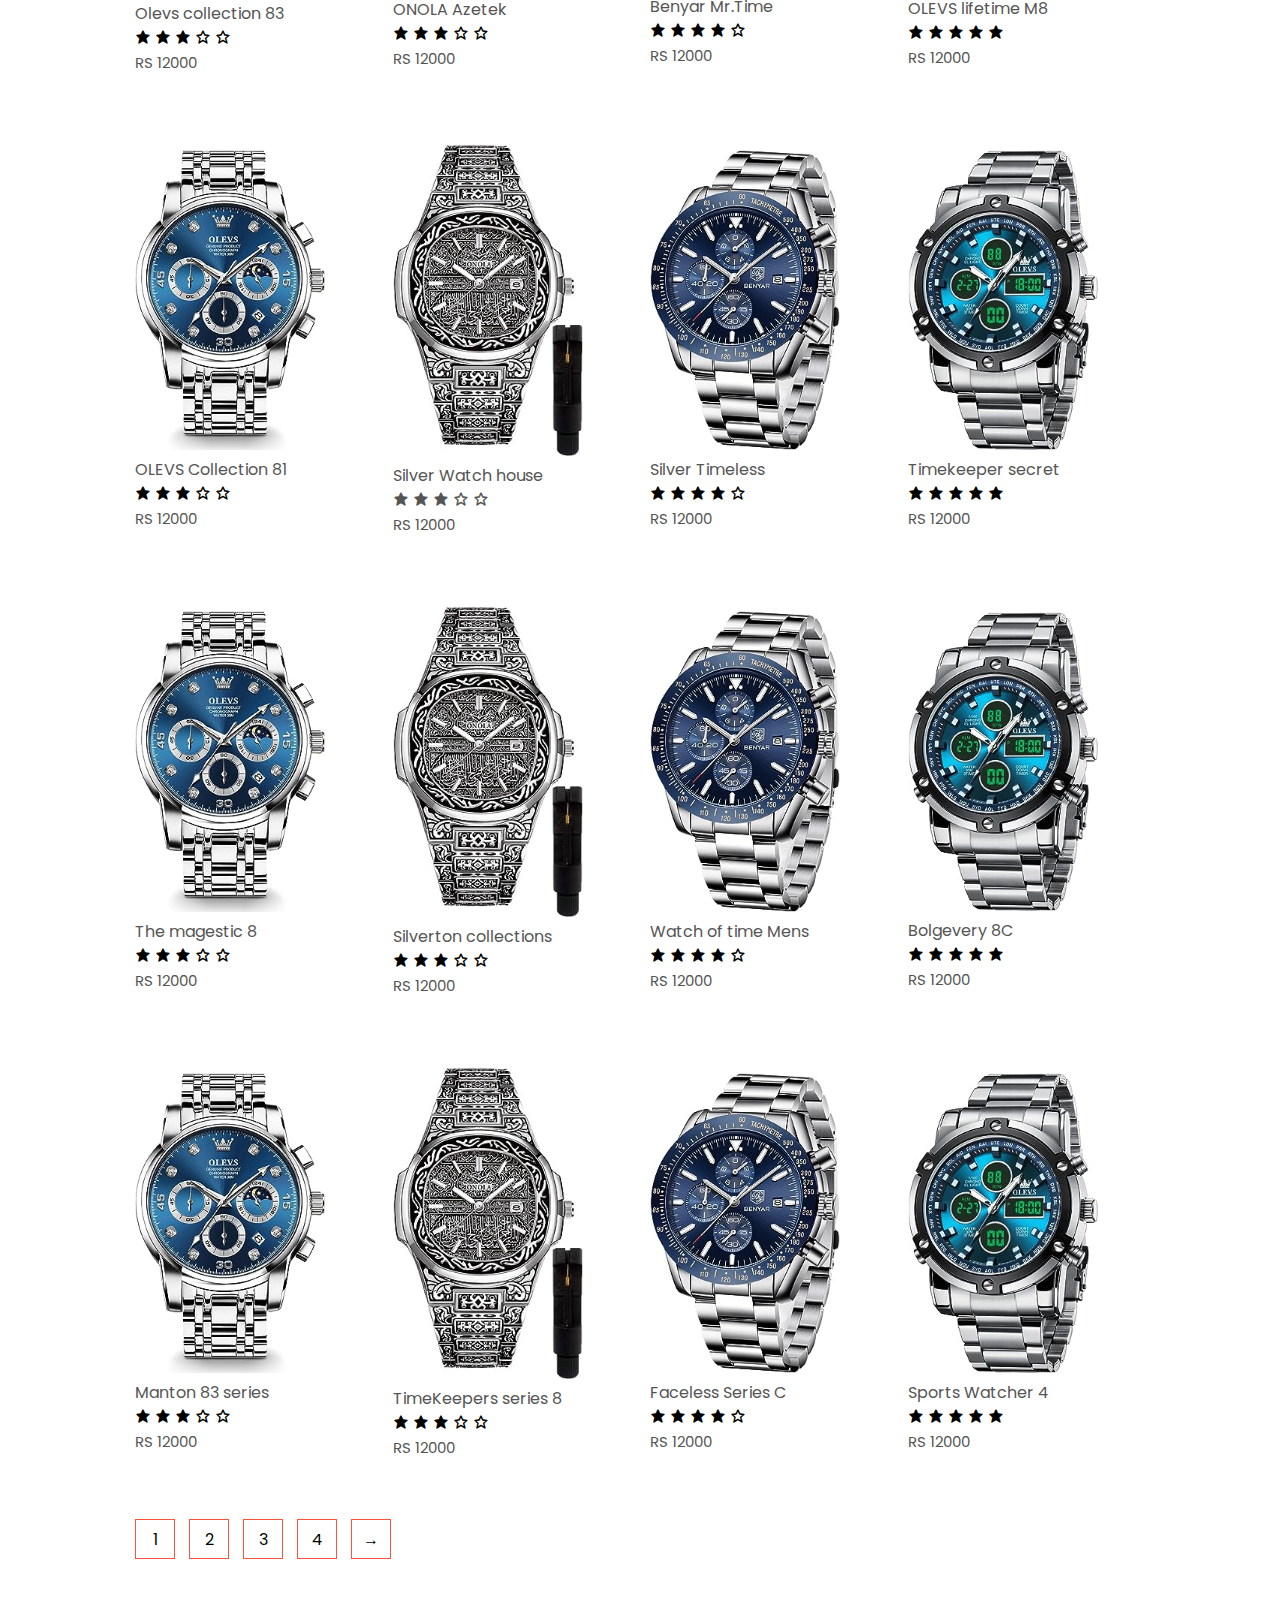
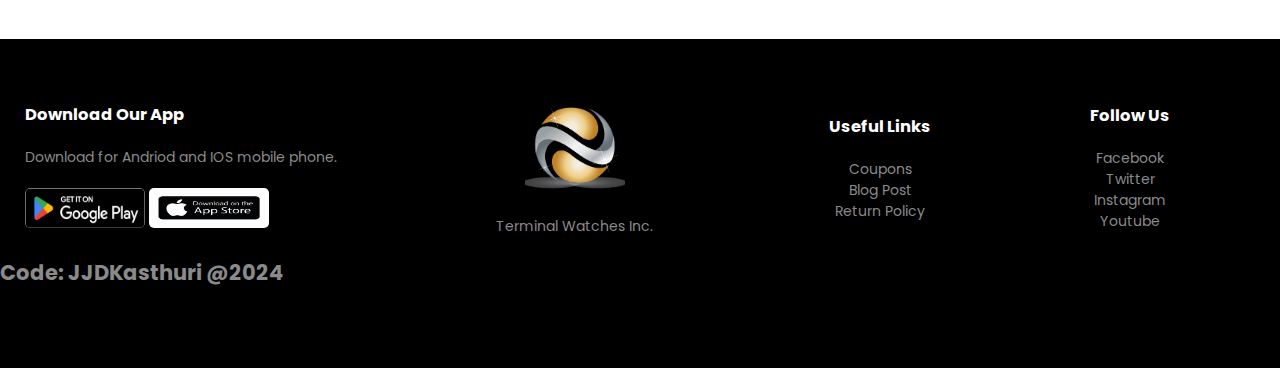
<file: Products.html>
<!DOCTYPE html>
<html lang="en">
  <head>
    <meta charset="UTF-8">
    <meta name = "viewport" content="width=device-width, initial-scale=1.0">
    <title>Products</title>
    <link rel="stylesheet" href="style.css">
    <link rel="stylesheet"  href='https://unpkg.com/boxicons@2.1.4/css/boxicons.min.css'>
  </head>
  <body>
    <div class = "container">
      <div class ="navbar">
        <div class="logo">
          <img src ="images/logo.png" width="80px">
        </div>
        <nav>
          <ul id ="MenuItems">
            <li><a href="Ecommerce.html">Home</a></li>
            <li><a href="">Products</a></li>
            <li><a href="">About</a></li>
            <li><a href="">Contact</a></li>
            <li><a href="">Account</a></li>
          </ul>
        </nav>
        <img src ="images/cart.jpg" width = " 30px" height = "30px">
        <img src ="images/menu.png" class ="menu" onclick = "menutoggle()">
      </div>
    </div>
    <div class ="small-container">
      <div class ="row row-2">
        <h2> All Products</h2>
        <select>
          <option>Default Sorting</option>
          <option>Sort by Price</option>
          <option>Sort by Popularity</option>
          <option>Sort by Rating</option>
          <option>Sort by Sale</option>
        </select>
      </div>
      <div class="row">
        <div class = "col-4">
          <a href ="ProductDetails3.html"> <img src="images/product-1.jpg"></a>
          <h4>Crownface Plus</h4>
          <div class="rating">
            <i class='bx bxs-star' ></i>
            <i class='bx bxs-star' ></i>
            <i class='bx bxs-star' ></i>
            <i class='bx bx-star'></i>
            <i class='bx bx-star'></i>
          </div>
          <p>RS 12000</p>
        </div>
        <div class = "col-4">
          <img src="images/product-2.jpg">
          <h4>Silver Matches Mens</h4>
          <div class="rating">
            <i class='bx bxs-star' ></i>
            <i class='bx bxs-star' ></i>
            <i class='bx bxs-star' ></i>
            <i class='bx bx-star'></i>
            <i class='bx bx-star'></i>
          </div>
          <p>RS 15000</p>
        </div>
        <div class = "col-4">
          <img src="images/product-3.jpg">
          <h4>A|X Blueface Mens</h4>
          <div class="rating">
            <i class='bx bxs-star' ></i>
            <i class='bx bxs-star' ></i>
            <i class='bx bxs-star' ></i>
            <i class='bx bxs-star' ></i>
            <i class='bx bx-star'></i>
          </div>
          <p>RS 112000</p>
        </div>
        <div class = "col-4">
          <img src="images/product-4.jpg">
          <h4>Express Crown series Mens</h4>
          <div class="rating">
            <i class='bx bxs-star' ></i>
            <i class='bx bxs-star' ></i>
            <i class='bx bxs-star' ></i>
            <i class='bx bxs-star' ></i>
            <i class='bx bxs-star' ></i>
          </div>
          <p>RS 19000</p>
        </div>
      </div>
      <div class="row">
        <div class = "col-4">
          <img src="images/product-1.jpg">
          <h4>Diamond Face M23</h4>
          <div class="rating">
            <i class='bx bxs-star' ></i>
            <i class='bx bxs-star' ></i>
            <i class='bx bxs-star' ></i>
            <i class='bx bx-star'></i>
            <i class='bx bx-star'></i>
          </div>
          <p>RS 12000</p>
        </div>
        <div class = "col-4">
          <img src="images/product-2.jpg">
          <h4>Geneva diamond ring</h4>
          <div class="rating">
            <i class='bx bxs-star' ></i>
            <i class='bx bxs-star' ></i>
            <i class='bx bxs-star' ></i>
            <i class='bx bx-star'></i>
            <i class='bx bx-star'></i>
          </div>
          <p>RS 12000</p>
        </div>
        <div class = "col-4">
          <img src="images/product-3.jpg">
          <h4>Crown of Diamonds</h4>
          <div class="rating">
            <i class='bx bxs-star' ></i>
            <i class='bx bxs-star' ></i>
            <i class='bx bxs-star' ></i>
            <i class='bx bxs-star' ></i>
            <i class='bx bx-star'></i>
          </div>
          <p>RS 12000</p>
        </div>
        <div class = "col-4">
          <img src="images/product-4.jpg">
          <h4>Pintime Series 8</h4>
          <div class="rating">
            <i class='bx bxs-star' ></i>
            <i class='bx bxs-star' ></i>
            <i class='bx bxs-star' ></i>
            <i class='bx bxs-star' ></i>
            <i class='bx bxs-star' ></i>
          </div>
          <p>RS 12000</p>
        </div>
      </div>
      <div class="row">
        <div class = "col-4">
          <img src="images/product-9.jpg">
          <h4>Olevs collection 83</h4>
          <div class="rating">
            <i class='bx bxs-star' ></i>
            <i class='bx bxs-star' ></i>
            <i class='bx bxs-star' ></i>
            <i class='bx bx-star'></i>
            <i class='bx bx-star'></i>
          </div>
          <p>RS 12000</p>
        </div>
        <div class = "col-4">
          <img src="images/product-10.jpg">
          <h4>ONOLA Azetek </h4>
          <div class="rating">
            <i class='bx bxs-star' ></i>
            <i class='bx bxs-star' ></i>
            <i class='bx bxs-star' ></i>
            <i class='bx bx-star'></i>
            <i class='bx bx-star'></i>
          </div>
          <p>RS 12000</p>
        </div>
        <div class = "col-4">
          <img src="images/product-11.jpg">
          <h4>Benyar Mr.Time</h4>
          <div class="rating">
            <i class='bx bxs-star' ></i>
            <i class='bx bxs-star' ></i>
            <i class='bx bxs-star' ></i>
            <i class='bx bxs-star' ></i>
            <i class='bx bx-star'></i>
          </div>
          <p>RS 12000</p>
        </div>
        <div class = "col-4">
          <img src="images/product-12.jpg">
          <h4>OLEVS lifetime M8</h4>
          <div class="rating">
            <i class='bx bxs-star' ></i>
            <i class='bx bxs-star' ></i>
            <i class='bx bxs-star' ></i>
            <i class='bx bxs-star' ></i>
            <i class='bx bxs-star' ></i>
          </div>
          <p>RS 12000</p>
        </div>
      </div>
      <div class="row">
        <div class = "col-4">
          <img src="images/product-5.jpg">
          <h4>OLEVS Collection 81</h4>
          <div class="rating">
            <i class='bx bxs-star' ></i>
            <i class='bx bxs-star' ></i>
            <i class='bx bxs-star' ></i>
            <i class='bx bx-star'></i>
            <i class='bx bx-star'></i>
          </div>
          <p>RS 12000</p>
        </div>
        <div class = "col-4">
          <img src="images/product-6.jpg">
          <h4>
          Silver Watch house 
          <h4>
          <div class="rating">
            <i class='bx bxs-star' ></i>
            <i class='bx bxs-star' ></i>
            <i class='bx bxs-star' ></i>
            <i class='bx bx-star'></i>
            <i class='bx bx-star'></i>
          </div>
          <p>RS 12000</p>
        </div>
        <div class = "col-4">
          <img src="images/product-7.jpg">
          <h4>Silver Timeless</h4>
          <div class="rating">
            <i class='bx bxs-star' ></i>
            <i class='bx bxs-star' ></i>
            <i class='bx bxs-star' ></i>
            <i class='bx bxs-star' ></i>
            <i class='bx bx-star'></i>
          </div>
          <p>RS 12000</p>
        </div>
        <div class = "col-4">
          <img src="images/product-8.jpg">
          <h4>Timekeeper secret</h4>
          <div class="rating">
            <i class='bx bxs-star' ></i>
            <i class='bx bxs-star' ></i>
            <i class='bx bxs-star' ></i>
            <i class='bx bxs-star' ></i>
            <i class='bx bxs-star' ></i>
          </div>
          <p>RS 12000</p>
        </div>
      </div>
      <div class="row">
        <div class = "col-4">
          <img src="images/product-5.jpg">
          <h4>The magestic 8</h4>
          <div class="rating">
            <i class='bx bxs-star' ></i>
            <i class='bx bxs-star' ></i>
            <i class='bx bxs-star' ></i>
            <i class='bx bx-star'></i>
            <i class='bx bx-star'></i>
          </div>
          <p>RS 12000</p>
        </div>
        <div class = "col-4">
          <img src="images/product-6.jpg">
          <h4>Silverton collections</h4>
          <div class="rating">
            <i class='bx bxs-star' ></i>
            <i class='bx bxs-star' ></i>
            <i class='bx bxs-star' ></i>
            <i class='bx bx-star'></i>
            <i class='bx bx-star'></i>
          </div>
          <p>RS 12000</p>
        </div>
        <div class = "col-4">
          <img src="images/product-7.jpg">
          <h4>Watch of time Mens</h4>
          <div class="rating">
            <i class='bx bxs-star' ></i>
            <i class='bx bxs-star' ></i>
            <i class='bx bxs-star' ></i>
            <i class='bx bxs-star' ></i>
            <i class='bx bx-star'></i>
          </div>
          <p>RS 12000</p>
        </div>
        <div class = "col-4">
          <img src="images/product-8.jpg">
          <h4>Bolgevery 8C</h4>
          <div class="rating">
            <i class='bx bxs-star' ></i>
            <i class='bx bxs-star' ></i>
            <i class='bx bxs-star' ></i>
            <i class='bx bxs-star' ></i>
            <i class='bx bxs-star' ></i>
          </div>
          <p>RS 12000</p>
        </div>
      </div>
      <div class="row">
        <div class = "col-4">
          <img src="images/product-5.jpg">
          <h4>Manton 83 series</h4>
          <div class="rating">
            <i class='bx bxs-star' ></i>
            <i class='bx bxs-star' ></i>
            <i class='bx bxs-star' ></i>
            <i class='bx bx-star'></i>
            <i class='bx bx-star'></i>
          </div>
          <p>RS 12000</p>
        </div>
        <div class = "col-4">
          <img src="images/product-6.jpg">
          <h4>TimeKeepers series 8</h4>
          <div class="rating">
            <i class='bx bxs-star' ></i>
            <i class='bx bxs-star' ></i>
            <i class='bx bxs-star' ></i>
            <i class='bx bx-star'></i>
            <i class='bx bx-star'></i>
          </div>
          <p>RS 12000</p>
        </div>
        <div class = "col-4">
          <img src="images/product-7.jpg">
          <h4>Faceless Series C</h4>
          <div class="rating">
            <i class='bx bxs-star' ></i>
            <i class='bx bxs-star' ></i>
            <i class='bx bxs-star' ></i>
            <i class='bx bxs-star' ></i>
            <i class='bx bx-star'></i>
          </div>
          <p>RS 12000</p>
        </div>
        <div class = "col-4">
          <img src="images/product-8.jpg">
          <h4>Sports Watcher 4</h4>
          <div class="rating">
            <i class='bx bxs-star' ></i>
            <i class='bx bxs-star' ></i>
            <i class='bx bxs-star' ></i>
            <i class='bx bxs-star' ></i>
            <i class='bx bxs-star' ></i>
          </div>
          <p>RS 12000</p>
        </div>
      </div>
      <div class = "page-btn">
        <span>1</span>
        <span>2</span>
        <span>3</span>
        <span>4</span>
        <span>&#8594;</span>
      </div>
    </div>
    <!---------------footer----------------->
    <div class="footer">
      <div class = "container">
        <div class = "row">
          <div class ="footer-col-1">
            <h3>Download Our App</h3>
            <p>Download for Andriod and IOS mobile phone.</p>
            <div class ="app-logo">
              <img src ="images/app-logo.png">
              <img src ="images/app-store2.jpg">
            </div>
          </div>
          <div class ="footer-col-2">
            <img src ="images/logo.png">
            <p>Terminal Watches Inc.</p>
          </div>
          <div class ="footer-col-3">
            <h3>Useful Links</h3>
            <ul>
              <li>Coupons</li>
              <li>Blog Post</li>
              <li>Return Policy</li>
             
            </ul>
          </div>
          <div class ="footer-col-4">
            <h3>Follow Us</h3>
            <ul>
              <li>Facebook</li>
              <li>Twitter</li>
              <li>Instagram</li>
              <li>Youtube</li>
            </ul>
          </div>
        </div>
      </div>
      <h2> Code: JJDKasthuri @2024</h2>
    </div>
    <script>
      var MenuItems = document.getElementById("MenuItems");
      
      MenuItems.style.maxHeight = "0px";
      
      function menutoggle(){
          if(MenuItems.style.maxHeight == "0px")
          {
              MenuItems.style.maxHeight = "200px";
          }
          else
          {
              MenuItems.style.maxHeight ="0px";
          }
      }
    </script>
  </body>
</html>
</file>
<file: style.css>
@import url('https://fonts.googleapis.com/css2?family=Montserrat:wght@500;600&family=Poppins:wght@200;300;400;500;700&display=swap');
html{

    scroll-behavior: smooth;
}

*{

    margin: 0;

    padding: 0;

    box-sizing: border-box;

  

}

 

body{

font-family: 'Poppins', sans-serif;

 

 

 

}

.navbar{

    display: flex;

    align-items: center;

    padding: 20px;

 

}

 

nav{

    flex: 1;

    text-align: right;

}

 

nav ul{

    display: inline-block;

    list-style-type: none;

}

nav ul li{

    display: inline-block;

    margin-right: 20px;

}

 

a{

text-decoration: none;

color: #555;

}

 

p{

    color: #555;

}

 

.container{

    max-width: 1300px;

    margin: auto;

    padding-left: 25px;

    padding-right: 25px;

}

 

.row{

    display: flex;

    align-items: center;

    flex-wrap: wrap;

    justify-content: space-around;

}

.col-2{

    flex-basis:50%;

    min-width: 300px;

   

}

 

.col-2 img{

    max-width: 100%;

    padding: 50px 0;

  

   

}

 

.col-2 h1{

    font-size: 50px;

    line-height: 60px;

    margin: 25px 0;

}

.btn{

    display: inline-block;

    background: #ff523b;

    color: #fff;

    padding: 8px 30px;

    margin: 30px 0;

    border-radius:30px;

    transition: 0.5s;

}

.btn:hover{

    background: #563434;

}

.header{
 background: radial-gradient(#6699ff,#66cccc);


}

 

.header .row{

    margin-top: 70px;

}

.categories{

    margin: 80px 0;

 

}

.col-3{

    flex: 30%;

    min-width: 250px;

    margin-bottom: 30px;

}

.col-3 img{

    width: 90%;

}

.small-container{

    max-width: 1080px;

    margin: auto;

    padding-left: 25px;

    padding-right: 25px;

}

.col-4{

    flex-basis: 25%;

    padding: 10px;

    min-width: 200px;

    margin-bottom: 50px;

    transition: transform 0.5s;

}

.col-4 img{

    width: 80%

}

.title{

    text-align: center;

    margin: 0 auto 80px;

    position: relative;

    line-height: 60px;

    color: #555;

}

.title::after{

    content: '';

    background: #66ccff;

    width: 80px;

    height: 5px;

    border-radius: 5px;

    position: absolute;

    bottom:  0;

    left: 50%;

    transform: translateX(-50%);

}

h4{

    color: #555;

    font-weight: normal;

 

}

.col-4 p{

    font-size: 15px;

}

.ranting .fa{

    color: #ff523b;

 

}

 

.col-4:hover{

    transform: translateY(-5px);

}

.offer{

    background: radial-gradient(#6699ff,#66cccc);

    margin-top: 80px;

 

    padding: 30px 0;

}

 

.testimonial{

  

    padding-top: 100px;

 

}

 

.testimonial .col-3{

  

    text-align: center;

    padding: 50px 30px ;

    box-shadow: 0 0 20px 0px rgba(0,0,0,0.1);

    cursor: pointer;

    transition: transform 0.5s;

}

.testimonial .col-3 img{

    width: 50px;

    margin-top: 20px;

    border-radius: 50%;

}

 

.testimonial .col-3:hover{

    transform: translateY(-10px)

}

 

.bx.bxs-quote-alt-left{

    font-size: 34px;

    color: #66ccff;

}

 


 

.brands{

    margin: 100px auto;

   

}

 

.col-5{

    width: 160px;

}

 

.col-5 img{

    width: 100%;

    cursor: pointer;

    filter: grayscale(100%);

}

.col-5 img:hover{

    filter: grayscale(0);

}


.footer{

  

    background: #000;

    color: #8a8a8a;

    font-size: 14px;

    padding: 60px 0 80px;

 

}

 

.footer p{

    color: #8a8a8a;

}

 

.footer h3{

    color: #fff;

    margin-bottom: 20px;

}

.footer-col-1, .footer-col-2, .footer-col-3, .footer-col-4{

    min-width: 250px;

    margin-bottom: 20px;

 

}

.footer-col-1{

    flex-basis: 30%; 

}

 

.footer-col-2{

    flex: 1;

    text-align: center;

}

 

.footer-col-2 img{

    width: 100px;

    margin-bottom: 20px;

}

.footer-col-3, .footer-col-4{

    flex-basis: 12%;

    text-align: center;

}

 

ul{

    list-style-type: none;

}

.app-logo{

    margin-top: 20px;

}

.app-logo img{

    width:120px;

    height: 40px;

    border-radius: 5px;

}

 

.menu{

    width: 30px;

   display: none;

    margin-left: 20px;

 

}

.page-btn{

    margin: 0 auto 80px;

}

.page-btn span{

    display: inline-block;

    border: 1px solid #ff523b;

    margin-left: 10px;

    width: 40px;

    height: 40px;

    text-align: center;

    line-height: 40px;

    cursor: pointer;

 

}

.page-btn span:hover{

    background: #ff523b;

}

 



.row-2{

    justify-content: space-between;

    margin: 100px auto 50px;

}

select{

    border: 1px solid #ff523b;

    padding: 5px;

}

select:focus{

    outline: none;

}

 


.single-product{

    margin-top: 80px;

 

}

.single-product .col-2 img{

    padding:  0px;

    margin-left: 300px;

    padding-right: 70px;

  

}

.single-product .col-2{

    padding: 20px;

 

}

.single-product h4{

    margin: 20px 0;

    font-size: 22px;

    font-weight: bold;

}

.single-product select{

    display: block;

    padding: 10px;

    margin-top: 20px;

}

input:focus{

    outline: none;

}

.single-product input{

    width: 50px;

    height: 40px;

    padding-left: 10px;

    font-size: 20px;

    margin-right: 10px;

    border: 1px solid #ff523b;

}

.single-row{

   

        display: flex;

   

 

}

 

.single-product .bx.bx{

    color: #ff523b;

    margin-left: 10px;

}

 

 


.cart-page{

margin: 80px auto;

}

 

table{

width: 100%;

border-collapse: collapse;

 

}

 

.cart-info{

display: flex;

flex-wrap: wrap;

 

 

}

th{

text-align: left;

padding: 5px;

color: #fff;

background: #ff523b;

font-weight: normal;

 

}

td{

padding: 10px 5px;

 

}

td input{

width: 40px;

height: 30px;

padding: 5px;

 

 

}

 

td a{

color: #ff523b;

font-size: 12px;

 

}

td img{

width: 80px;

height: 80px;

 

 

}

 

.total-price{

display: flex;

justify-content: flex-end;

 

}

 

.total-price table{

border-top: 3px solid #ff523b;

width: 100%;

max-width: 400px;

 

}

td:last-child{

text-align: right;

 

}

th:last-child{

text-align: right;

}

 

 

 

.account-page{

padding: 50px 0;

background: radial-gradient(#fff, #ffd6d6);

 

}

.form-container{

background: #fff;

width: 300px;

height: 400px;

position: relative;

text-align: center;

padding: 20px 0;

margin: auto;

box-shadow: 0 0 20px 0px rgba(0,0,0.1);

overflow: hidden;

 

}

 

 

.form-container span{

 

font-weight: bold;

padding: 0 10px;

color: #555;

cursor: pointer;

width: 100px;

display: inline-block;

}

 

.form-btn{

display: inline-block;

}

 

.form-container form{

max-width: 300px;

padding: 0 20px;

position: absolute;

top: 130px;

transition: transform 2s;

}

 

form input{

width: 100%;

height: 30px;

margin: 10px 0;

padding: 0 10px;

border: 1px solid #ccc;

}

 

form .btn{

width: 100%;

border: none;

cursor: pointer;

margin: 10px 0;

}

 

form .btn:focus{

outline: none;

}

 

 

#LoginForm{

                left: -300px;

               

}

#RegForm{

                left: 0;

}

 

form a{

font-size: 12px;

 

}

 

#indicator{

width: 100px;

border: none;

background: #ff523b;

height: 3px;

margin-top: 8px;

transform: translate(100px);

transition: transform 1s;

}

 

 

 

 



 

@media only screen and (max-width: 800px){

    nav ul{

        position: absolute;

        top: 70px;

        left: 0;

        background: #555;

        width: 100%;

        overflow: hidden;

        transition: max-height 0.5s;

       

        

    }

    nav ul li{

        display: block;

        margin-right: 50px;

        margin-top: 10px;

        margin-bottom: 10px;

    }

    nav ul li a{

        color: #fff;

    }

    .menu{

        display: block;

        cursor: pointer;

    }

    .single-product .col-2 img{

        margin-left: 0px;

        width: 100%;

    }

    @media only screen and (max-width:600px){

        .row{

            text-align: center;

 

        }

        .col-2, .col-3, .col-4{

            flex-basis: 100%;

   

        }

        .single-product .col-2 img{

            margin-left: 0px;

            width: 100%;

        }

                .cart-info p{

                display: none;

                }

   

    }

 

    @media only screen and (max-width: 500px){

    .single-product .col-2 img{

        margin-left: 0px;

        width: 100%;

    }

 

   

}

}
</file>
